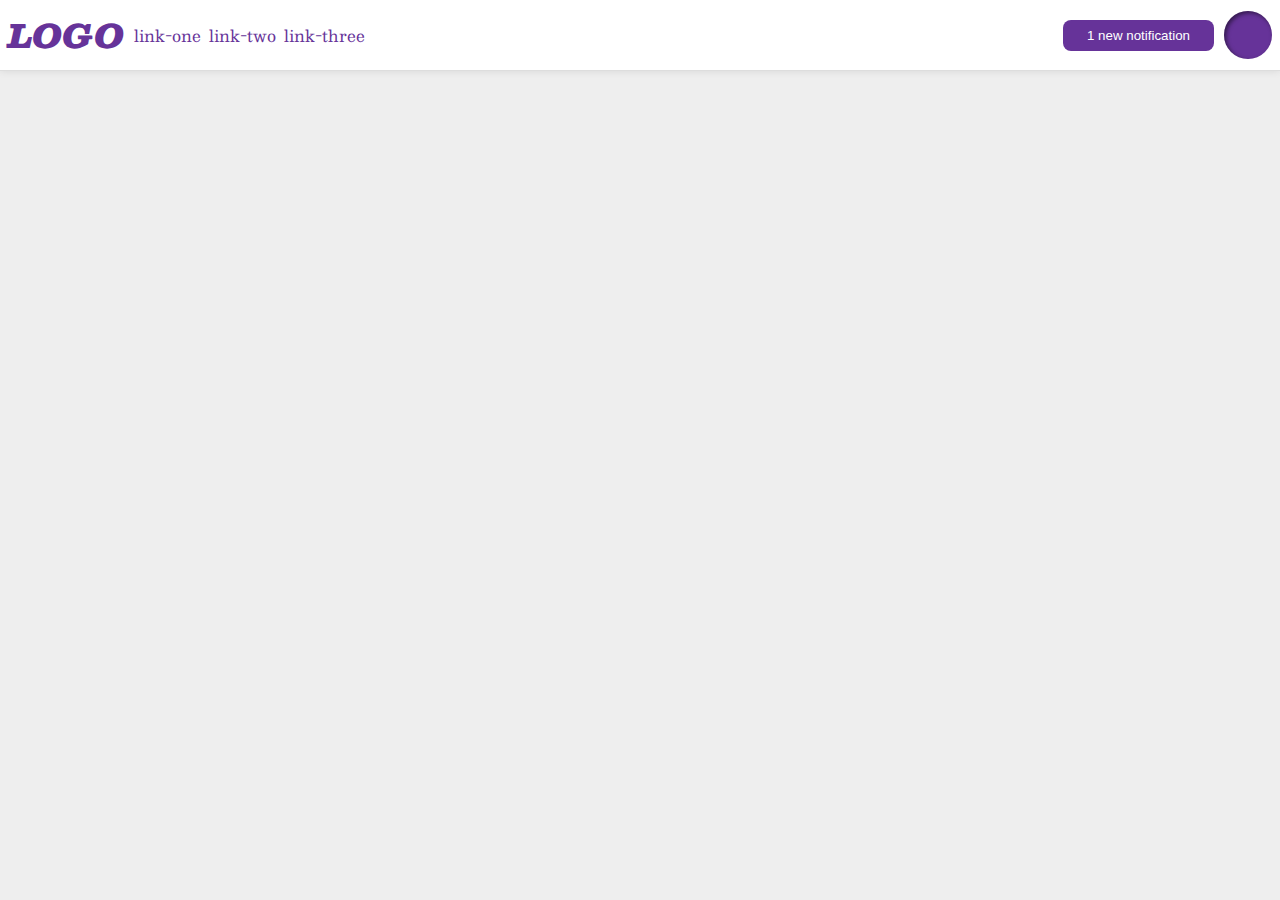
<file: flex/03-flex-header-2/index.html>
<!DOCTYPE html>
<html lang="en">
  <head>
    <meta charset="UTF-8">
    <meta http-equiv="X-UA-Compatible" content="IE=edge">
    <meta name="viewport" content="width=device-width, initial-scale=1.0">
    <title>Flex Header 2</title>
    <link rel="stylesheet" href="style.css">
  </head>
  <body>
    <div class="header">
      <div class="right">
        <div class="logo">
          LOGO
        </div>
        <ul class="links">
          <li><a href="https://google.com">link-one</a></li>
          <li><a href="https://google.com">link-two</a></li>
          <li><a href="https://google.com">link-three</a></li>
        </ul>
      </div>
      <div class="left">
        <button class="notifications">
          1 new notification
        </button>
        <div class="profile-image"></div>
      </div>
      
    </div>
  </body>
</html>
</file>
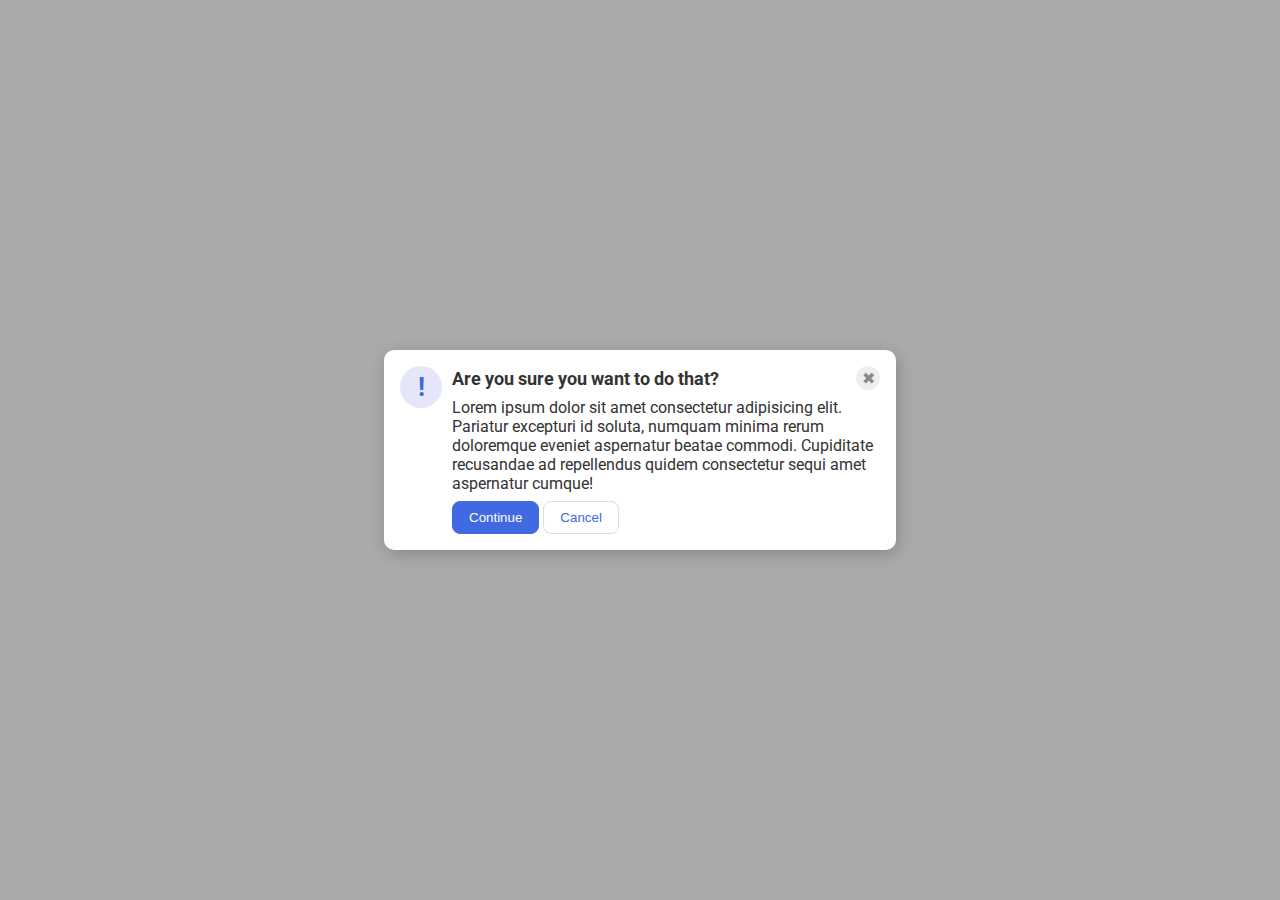
<file: flex/05-flex-modal/index.html>
<!DOCTYPE html>
<html lang="en">
  <head>
    <meta charset="UTF-8">
    <meta http-equiv="X-UA-Compatible" content="IE=edge">
    <meta name="viewport" content="width=device-width, initial-scale=1.0">
    <link rel="stylesheet" href="style.css">
    <title>Modal</title>
  </head>
  <body>
    <div class="modal">
      <div class="icon">!</div>
      <div class="contents">
        <div class="header">Are you sure you want to do that?
          <button class="close-button">✖</button>
        </div>
        <div class="text">Lorem ipsum dolor sit amet consectetur adipisicing elit. Pariatur excepturi id soluta, numquam minima rerum doloremque eveniet aspernatur beatae commodi. Cupiditate recusandae ad repellendus quidem consectetur sequi amet aspernatur cumque!</div>
        <button class="continue">Continue</button>
        <button class="cancel">Cancel</button>
      </divf>
      
      
      
    </div>
  </body>
</html>
</file>
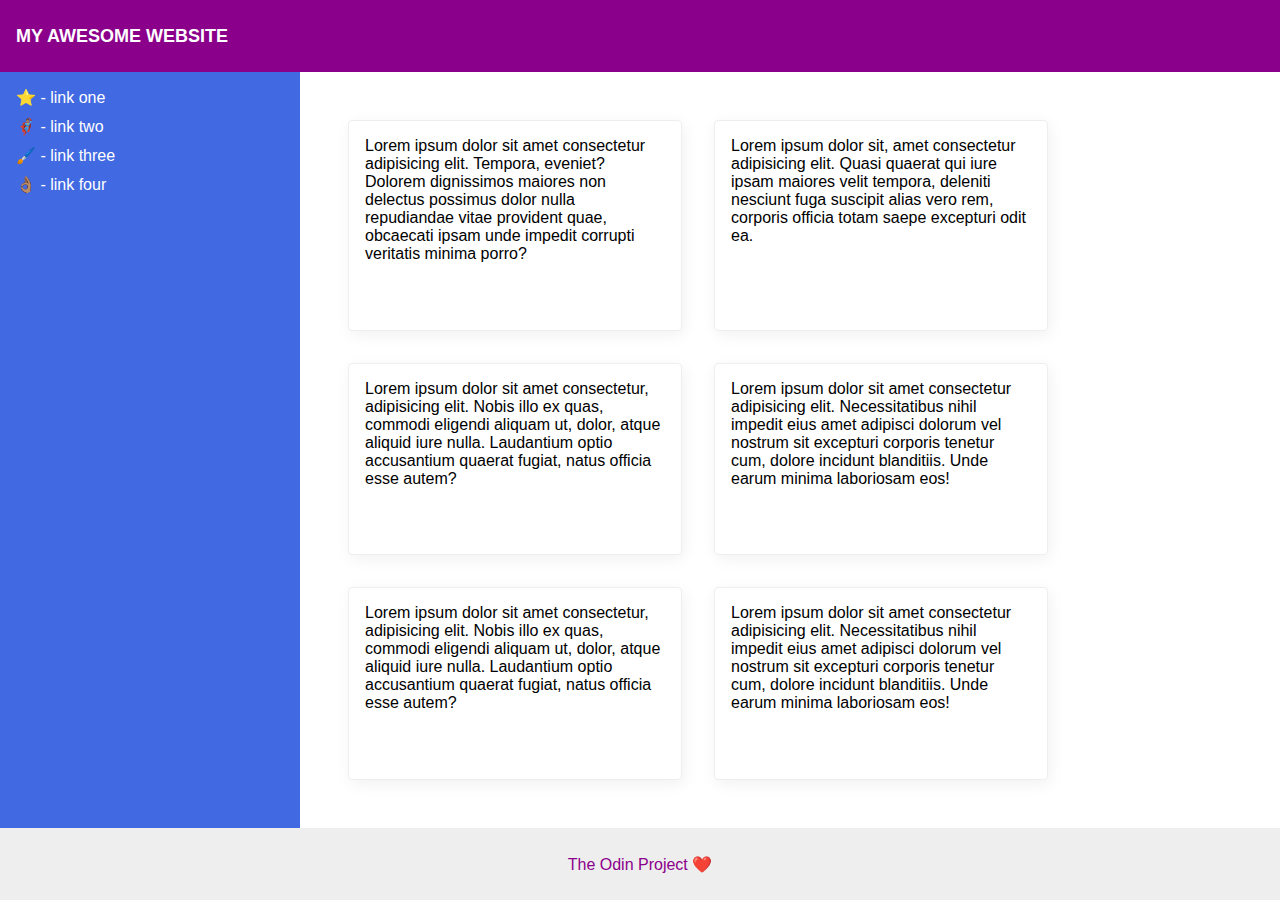
<file: flex/07-flex-layout-2/index.html>
<!DOCTYPE html>
<html lang="en">
  <head>
    <meta charset="UTF-8">
    <meta http-equiv="X-UA-Compatible" content="IE=edge">
    <meta name="viewport" content="width=device-width, initial-scale=1.0">
    <title>The Holy Grail</title>
    <link rel="stylesheet" href="style.css">
  </head>
  <body>
    <div class="header">
      MY AWESOME WEBSITE
    </div>
    
    <div class="contents">
      <div class="sidebar">
        <ul>
          <li><a href="#">⭐ - link one</a></li>
          <li><a href="#">🦸🏽‍♂️ - link two</a></li>
          <li><a href="#">🖌️ - link three</a></li>
          <li><a href="#">👌🏽 - link four</a></li>
        </ul>
      </div>
      <div class="cards">
        <div class="card">Lorem ipsum dolor sit amet consectetur adipisicing elit. Tempora, eveniet? Dolorem dignissimos maiores non delectus possimus dolor nulla repudiandae vitae provident quae, obcaecati ipsam unde impedit corrupti veritatis minima porro?</div>
        <div class="card">Lorem ipsum dolor sit, amet consectetur adipisicing elit. Quasi quaerat qui iure ipsam maiores velit tempora, deleniti nesciunt fuga suscipit alias vero rem, corporis officia totam saepe excepturi odit ea.</div>
        <div class="card">Lorem ipsum dolor sit amet consectetur, adipisicing elit. Nobis illo ex quas, commodi eligendi aliquam ut, dolor, atque aliquid iure nulla. Laudantium optio accusantium quaerat fugiat, natus officia esse autem?</div>
        <div class="card">Lorem ipsum dolor sit amet consectetur adipisicing elit. Necessitatibus nihil impedit eius amet adipisci dolorum vel nostrum sit excepturi corporis tenetur cum, dolore incidunt blanditiis. Unde earum minima laboriosam eos!</div>
        <div class="card">Lorem ipsum dolor sit amet consectetur, adipisicing elit. Nobis illo ex quas, commodi eligendi aliquam ut, dolor, atque aliquid iure nulla. Laudantium optio accusantium quaerat fugiat, natus officia esse autem?</div>
        <div class="card">Lorem ipsum dolor sit amet consectetur adipisicing elit. Necessitatibus nihil impedit eius amet adipisci dolorum vel nostrum sit excepturi corporis tenetur cum, dolore incidunt blanditiis. Unde earum minima laboriosam eos!</div>
      </div>
          </div>
        
    <div class="footer">
      The Odin Project ❤️
    </div>
  </body>
</html>
</file>
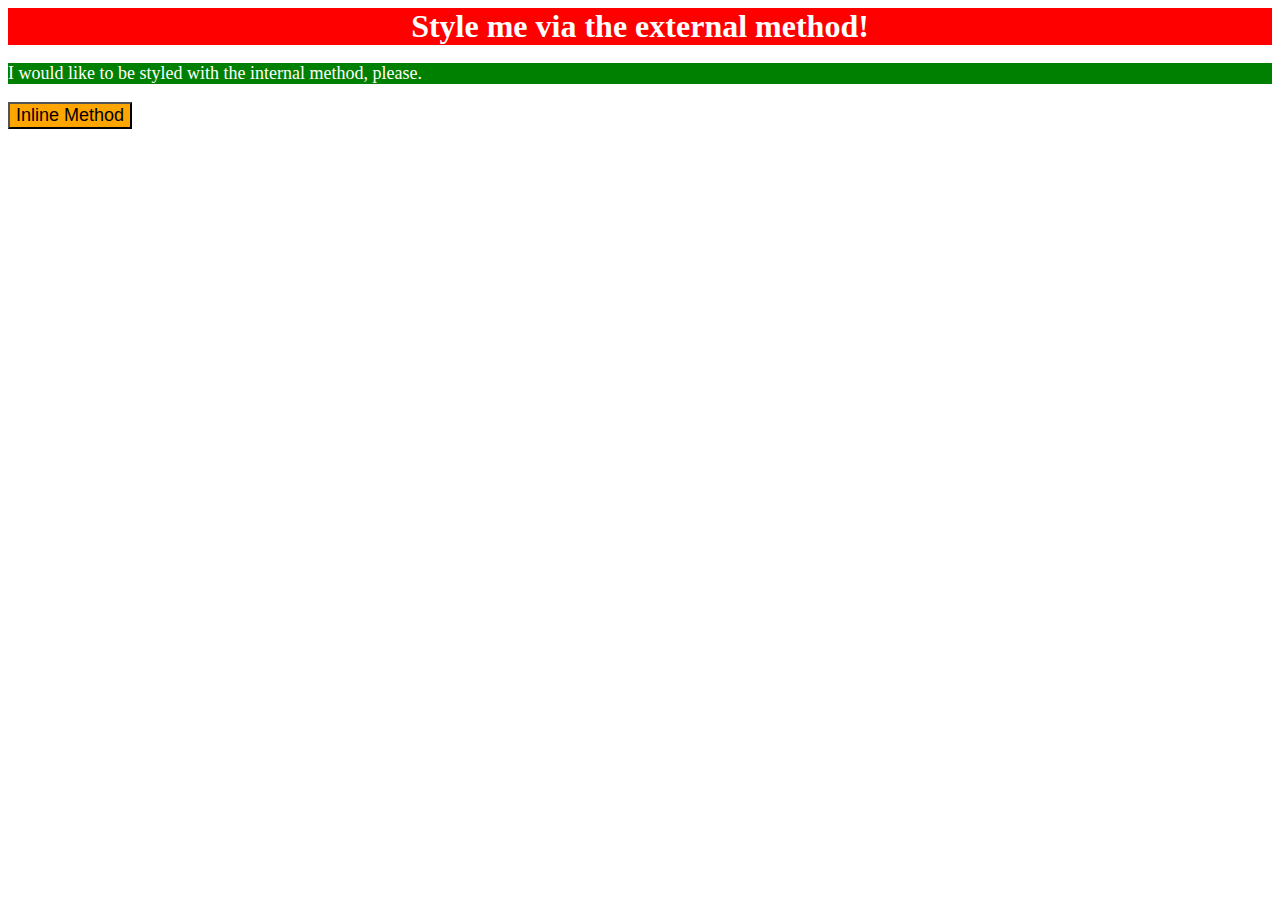
<file: foundations/01-css-methods/index.html>
<!DOCTYPE html>
<html lang="en">
  <head>
    <link rel="stylesheet" href="style.css">
    <meta charset="UTF-8">
    <meta http-equiv="X-UA-Compatible" content="IE=edge">
    <meta name="viewport" content="width=device-width, initial-scale=1.0">
    <title>Methods for Adding CSS</title>
    <style>
      p {
        background-color: green;
        color: white;
        font-size: 18px;
      }
    </style>
  </head>
  <body>
    <div>Style me via the external method!</div>
    <p>I would like to be styled with the internal method, please.</p>
    <button style="background-color: orange; font-size: 18px;">Inline Method</button>
  </body>
</html>
</file>
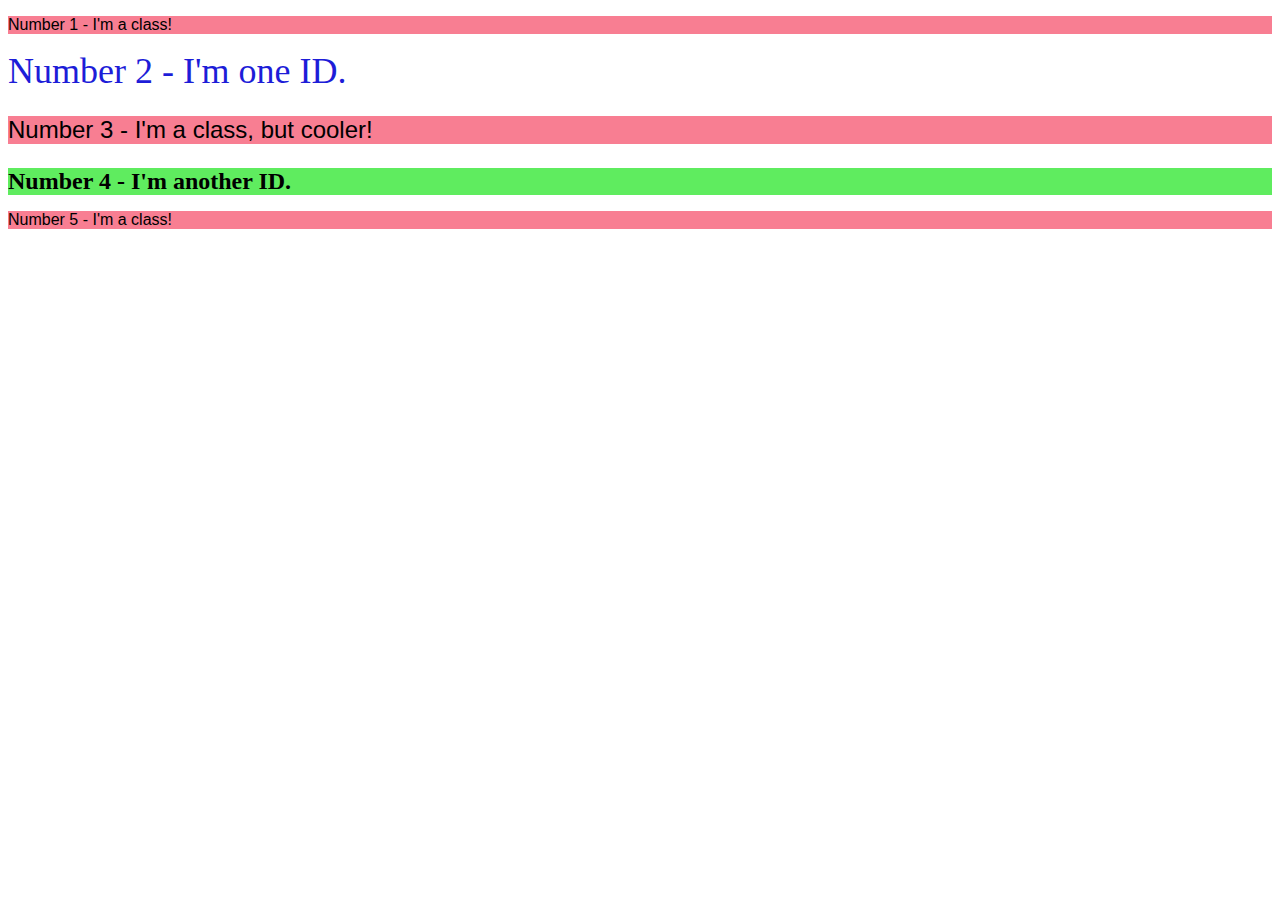
<file: foundations/02-class-id-selectors/index.html>
<!DOCTYPE html>
<html lang="en">
  <head>
    <meta charset="UTF-8">
    <meta http-equiv="X-UA-Compatible" content="IE=edge">
    <meta name="viewport" content="width=device-width, initial-scale=1.0">
    <title>Class and ID Selectors</title>
    <link rel="stylesheet" href="style.css">
  </head>
  <body>
    <p class="odd">Number 1 - I'm a class!</p>
    <div id="second-element">Number 2 - I'm one ID.</div>
    <p class="odd" id="third-element">Number 3 - I'm a class, but cooler!</p>
    <div id="fourth-element">Number 4 - I'm another ID.</div>
    <p class="odd">Number 5 - I'm a class!</p>
  </body>
</html>
</file>
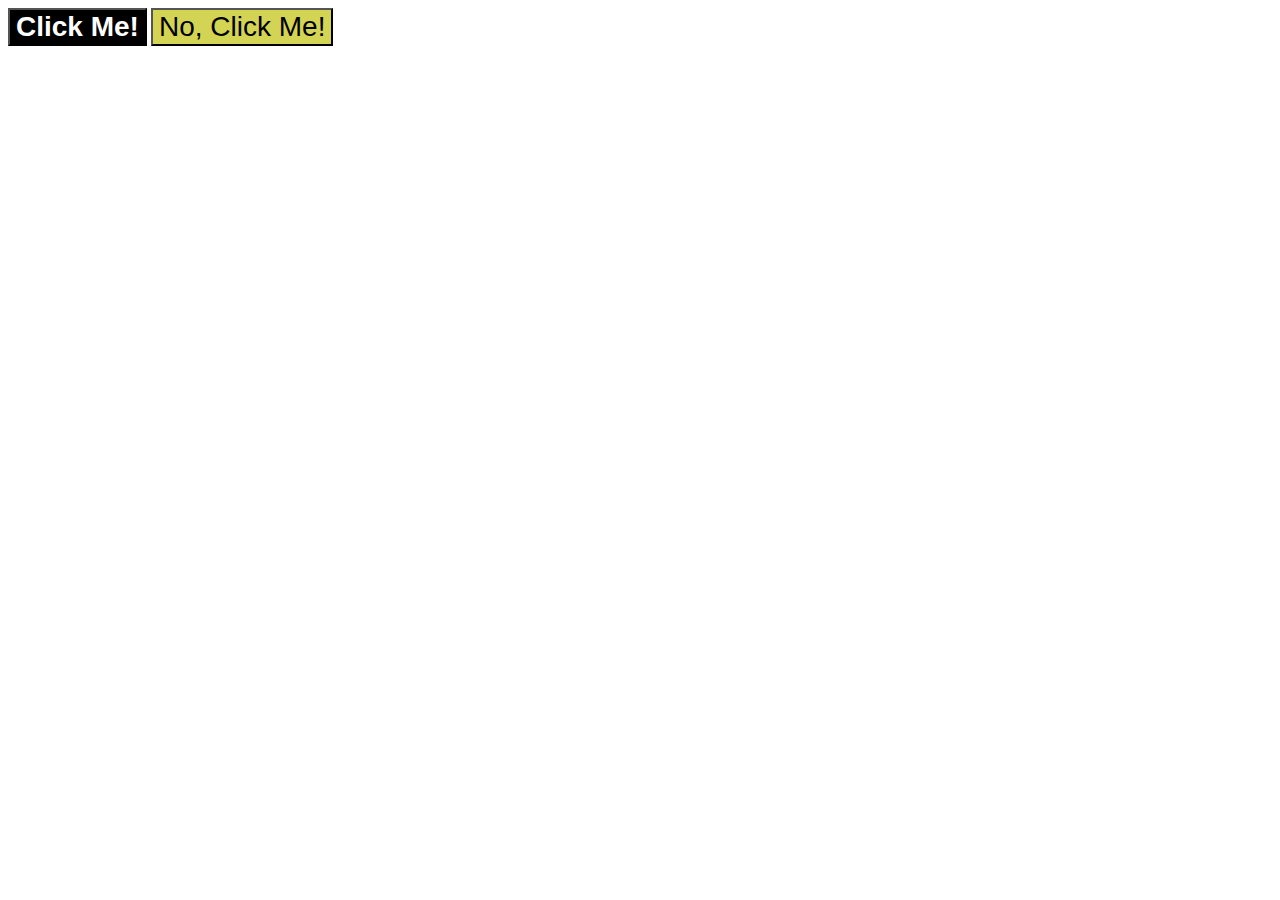
<file: foundations/03-grouping-selectors/index.html>
<!DOCTYPE html>
<html lang="en">
  <head>
    <meta charset="UTF-8">
    <meta http-equiv="X-UA-Compatible" content="IE=edge">
    <meta name="viewport" content="width=device-width, initial-scale=1.0">
    <title>Grouping Selectors</title>
    <link rel="stylesheet" href="style.css">
  </head>
  <body>
    <button class="button first">Click Me!</button>
    <button class="button second">No, Click Me!</button>
  </body>
</html>
</file>
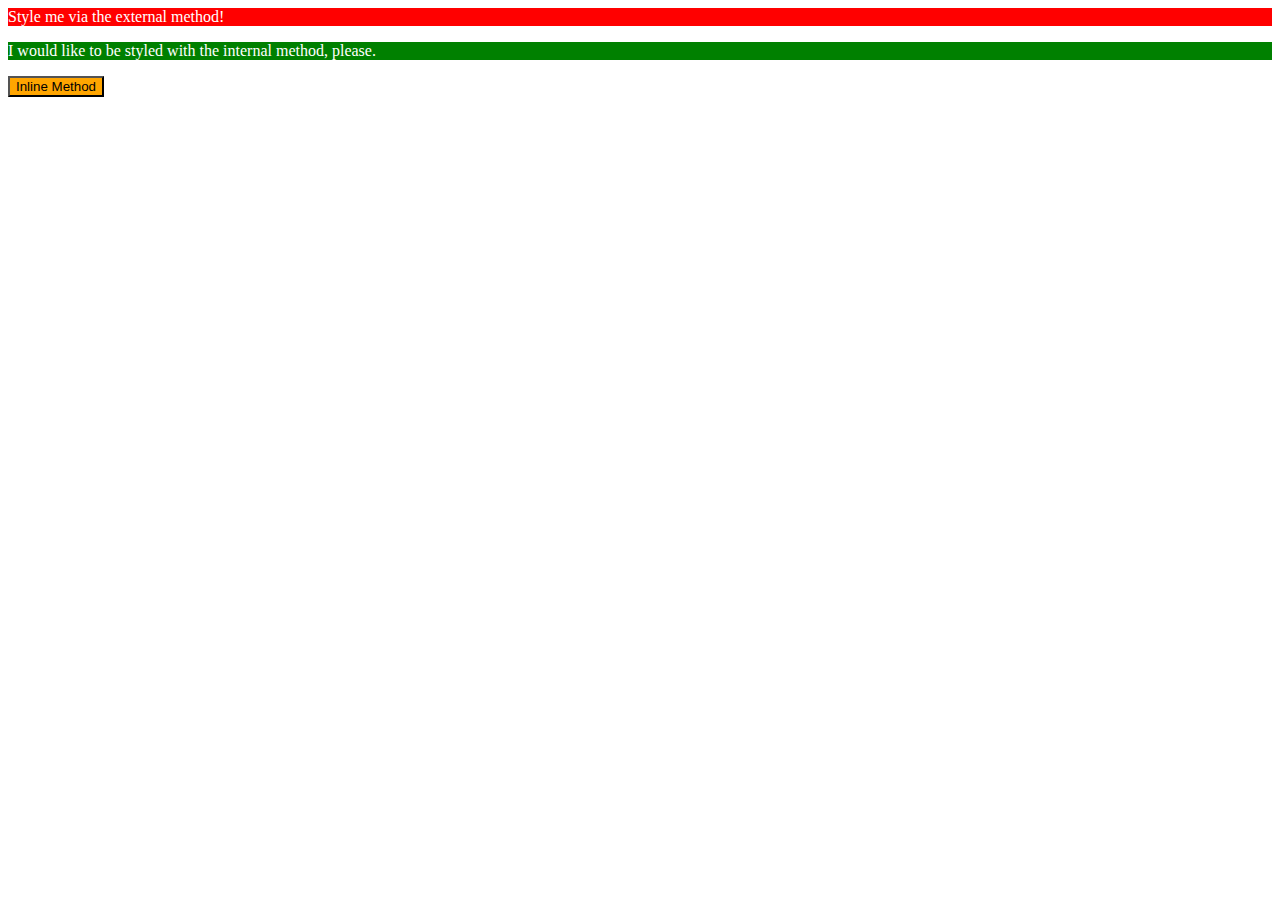
<file: foundations/intro-to-css/01-css-methods/index.html>
<!DOCTYPE html>
<html lang="en">
  <head>
    <meta charset="UTF-8">
    <meta http-equiv="X-UA-Compatible" content="IE=edge">
    <meta name="viewport" content="width=device-width, initial-scale=1.0">
    <title>Methods for Adding CSS</title>
    <link rel="stylesheet" href="styling.css">
    <style>
      p {
        color: white;
        background-color: green;
      }
    </style>
  </head>
  <body>
    <div>Style me via the external method!</div>
    <p>I would like to be styled with the internal method, please.</p>
    <button style="color:black; background-color: orange;">Inline Method</button>
  </body>
</html>
</file>
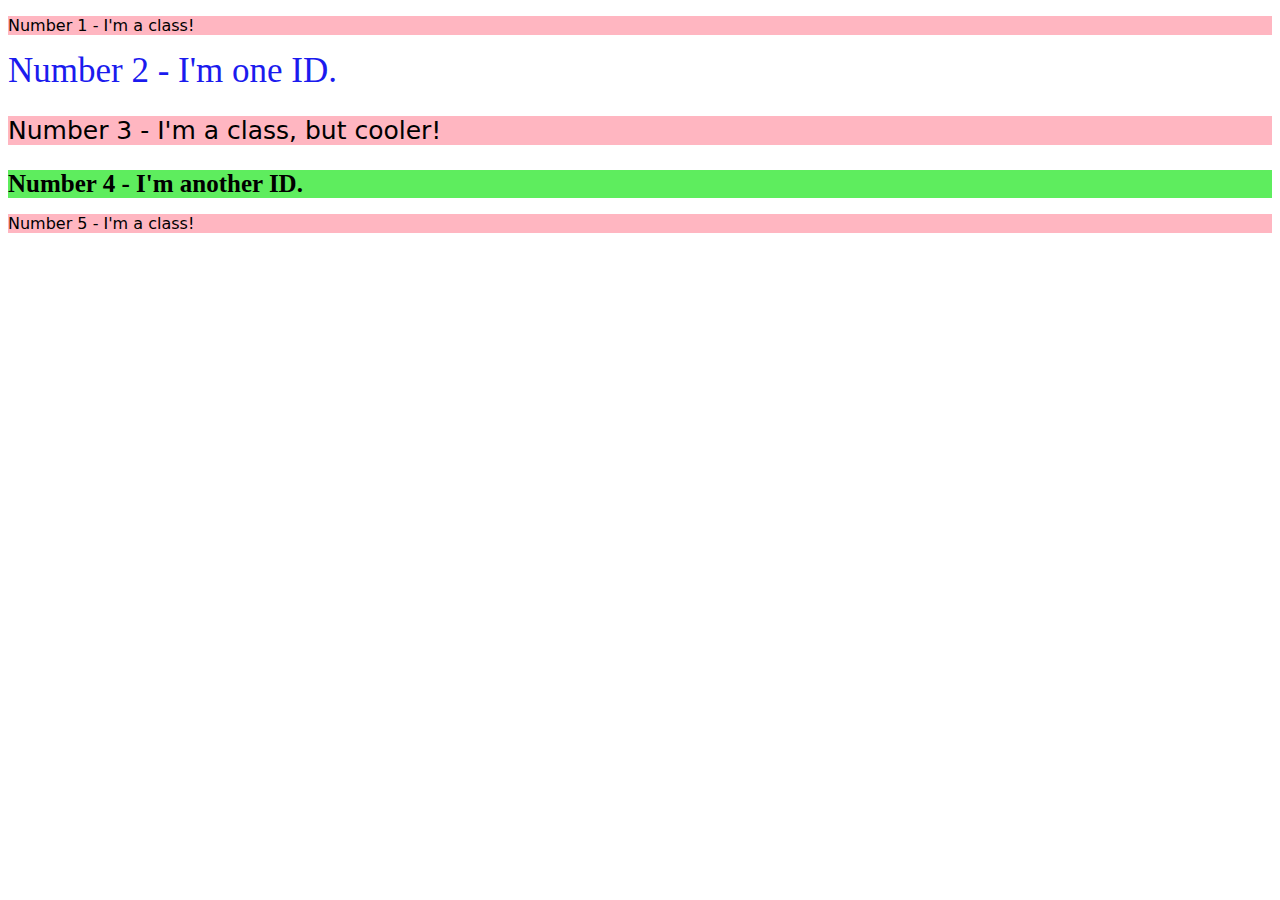
<file: foundations/intro-to-css/02-class-id-selectors/index.html>
<!DOCTYPE html>
<html lang="en">
  <head>
    <meta charset="UTF-8">
    <meta http-equiv="X-UA-Compatible" content="IE=edge">
    <meta name="viewport" content="width=device-width, initial-scale=1.0">
    <title>Class and ID Selectors</title>
    <link rel="stylesheet" href="style.css">
  </head>
  <body>
    <p class="odd">Number 1 - I'm a class!</p>
    <div id="second">Number 2 - I'm one ID.</div>
    <p class="odd third" >Number 3 - I'm a class, but cooler!</p>
    <div id="fourth">Number 4 - I'm another ID.</div>
    <p class="odd">Number 5 - I'm a class!</p>
  </body>
</html>
</file>
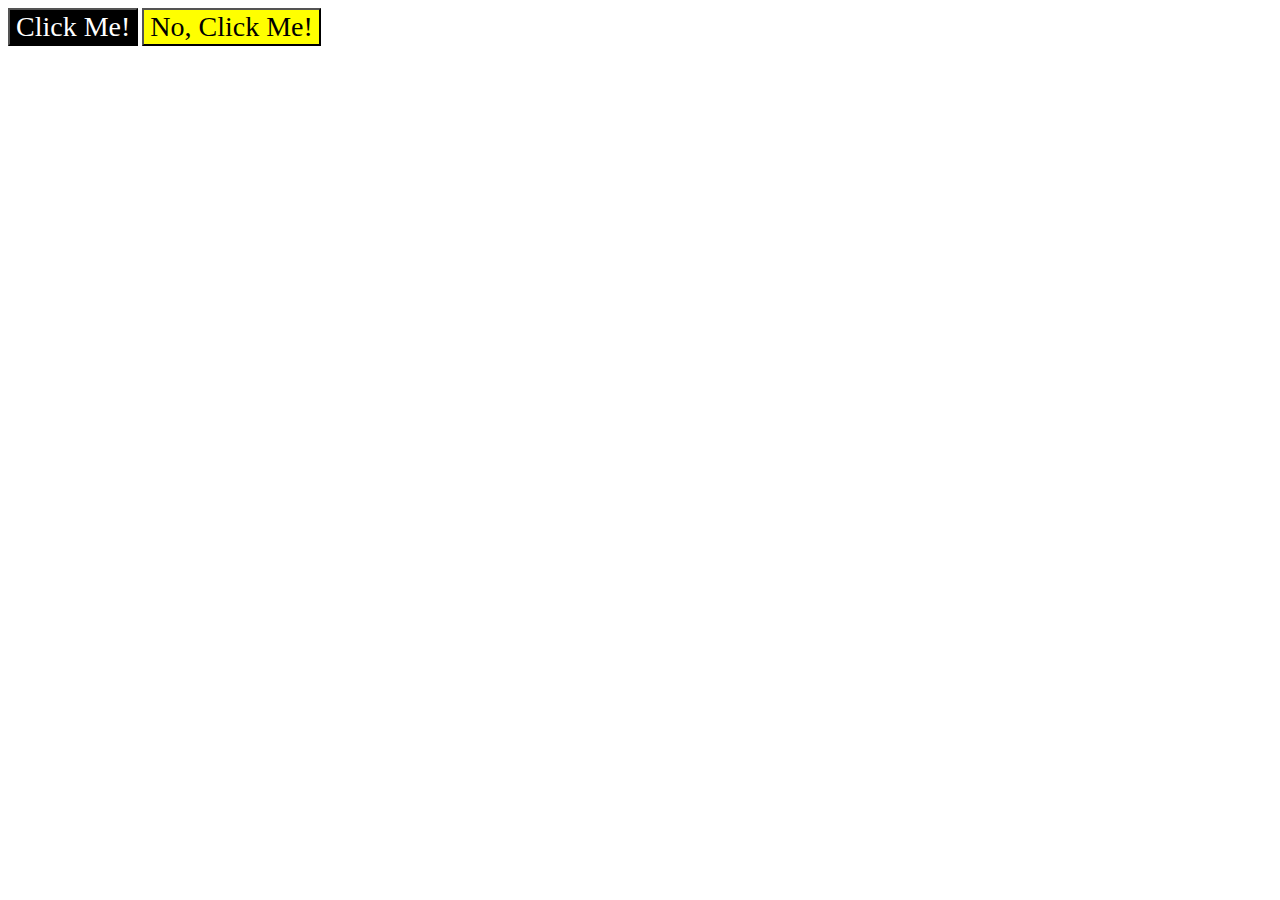
<file: foundations/intro-to-css/03-grouping-selectors/index.html>
<!DOCTYPE html>
<html lang="en">
  <head>
    <meta charset="UTF-8">
    <meta http-equiv="X-UA-Compatible" content="IE=edge">
    <meta name="viewport" content="width=device-width, initial-scale=1.0">
    <title>Grouping Selectors</title>
    <link rel="stylesheet" href="style.css">
  </head>
  <body>
    <button class="firstButton">Click Me!</button>
    <button class="secondButton">No, Click Me!</button>
  </body>
</html>
</file>
<file: flex/03-flex-header-2/style.css>
/* this is some magical font-importing.  
you'll learn about it later. */
@import url('https://fonts.googleapis.com/css2?family=Besley:ital,wght@0,400;1,900&display=swap');

body {
  margin: 0;
  background: #eee;
  font-family: Besley, serif;
}

.header {
  background: white;
  border-bottom: 1px solid #ddd;
  box-shadow: 0 0 8px rgba(0,0,0,.1);
  display: flex;
  justify-content: space-between;
  padding: 8px;
  
}

.right, .left{
  display: flex; 
  align-items: center;
  gap: 10px;
}

.profile-image {
  background: rebeccapurple;
  box-shadow: inset 2px 2px 4px rgba(0,0,0,.5);
  border-radius: 50%;
  width: 48px;
  height: 48px;
}

.logo {
  color: rebeccapurple;
  font-size: 32px;
  font-weight: 900;
  font-style: italic;
}

button {
  border: none;
  border-radius: 8px;
  background: rebeccapurple;
  color: white;
  padding: 8px 24px;
}

a {
  /* this removes the line under our links */
  text-decoration: none;
  color: rebeccapurple;
}

ul {
  list-style-type: none;
  display: flex;
  gap: 8px;
  margin: 0;
  padding: 0;
}
</file>
<file: flex/05-flex-modal/style.css>
@import url('https://fonts.googleapis.com/css2?family=Roboto:wght@400;700&display=swap');

html, body {
  height: 100%;
}

body {
  font-family: Roboto, sans-serif;
  margin: 0;
  background: #aaa;
  color: #333;
  /* I'll give you this one for free lol */
  display: flex;
  align-items: center;
  justify-content: center;
}

.modal {
  background: white;
  width: 480px;
  border-radius: 10px;
  box-shadow: 2px 4px 16px rgba(0,0,0,.2);
  display: flex;
  padding: 16px;
  gap: 10px;
}

.icon {
  color: royalblue;
  font-size: 26px;
  font-weight: 700;
  background: lavender;
  width: 42px;
  height: 42px;
  border-radius: 50%;
  display: flex;
  align-items: center;
  justify-content: center; 
  flex-shrink: 0;
}

.close-button {
  background: #eee;
  border-radius: 50%;
  color: #888;
  font-weight: 400;
  font-size: 16px;
  height: 24px;
  width: 24px;
  display: flex;
  align-items: center;
  justify-content: center;
  border: 1px solid #eee;
  padding: 0;
}

button {
  cursor: pointer;
  padding: 8px 16px;
  border-radius: 8px;
}

button.continue {
  background: royalblue;
  border: 1px solid royalblue;
  color: white;
}

button.cancel {
  background: white;
  border: 1px solid #ddd;
  color: royalblue;
}

.text {
  margin-bottom: 8px;
}

.header {
  display: flex;
  font-weight: 700;
  justify-content: space-between; 
  align-items: center;
  font-size: 18px;
  margin-bottom: 8px;

}
</file>
<file: flex/07-flex-layout-2/style.css>
body {
  font-family: -apple-system, BlinkMacSystemFont, 'Segoe UI', Roboto, Oxygen, Ubuntu, Cantarell, 'Open Sans', 'Helvetica Neue', sans-serif;
  margin: 0;
  min-height: 100vh;
  display: flex;
  flex-direction: column;
}

.header {
  height: 72px;
  background: darkmagenta;
  color: white;
  display: flex;
  align-items: center;
  padding: 0 16px;
  font-size: 18px;
  font-weight: 700;
}

.footer {
  height: 72px;
  background: #eee;
  color: darkmagenta;
  display: flex;
  justify-content: center;
  align-items: center;
}

.sidebar {
  display: flex;
  width: 300px;
  background: royalblue;
  box-sizing: border-box;
  flex-shrink: 0;
  padding: 16px;
  
}

.card {
  border: 1px solid #eee;
  box-shadow: 2px 4px 16px rgba(0,0,0,.06);
  border-radius: 4px;
  padding: 16px;
  width: 300px;
}

.contents {
  display: flex;
  flex: 1;
}

ul { 
  list-style: none;
  margin: 0;
  padding: 0;
}

li {
  margin-bottom: 10px;
}

.cards {
  display: flex;
  flex-wrap: wrap;
  padding: 48px;
  gap: 32px;
}

a {
  text-decoration: none;
  color: white;
}
</file>
<file: foundations/01-css-methods/style.css>
div {
    color: white;
    background-color: red;
    font-size: 32px;
    text-align: center;
    font-weight: 700;
}
</file>
<file: foundations/02-class-id-selectors/style.css>
.odd {
    background-color: rgb(248, 126, 146);
    font-family: Verdana, DejaVu-Sans, sans-serif;
}

#second-element{
    color: rgb(29, 29, 216);
    font-size: 36px;
}

.odd#third-element{
    font-size: 24px;
}

#fourth-element{
    background-color: hsl(120, 79%, 65%);
    font-size: 24px;
    font-weight: 700;
}
</file>
<file: foundations/03-grouping-selectors/style.css>
.button {
    font-size: 28px;
    font-family: Helvetica, 'Times New Roman', sans-serif;
}

.first {
    background-color: black;
    color: white;
    font-weight: 700;
}

.second {
    background-color: hsl(60, 60%, 58%);
}
</file>
<file: foundations/intro-to-css/01-css-methods/styling.css>
div {
    color: white;
    background-color: red;
}
</file>
<file: foundations/intro-to-css/02-class-id-selectors/style.css>
/* Add CSS Styling */

.odd {
    font-family: "Verdana", "DejaVu Sans", sans-serif;
    background-color: lightpink;
}

#fourth, .odd.third {
    font-size: 25px;
}

#fourth {
    font-weight: bold;
    background-color: rgb(94, 237, 94);
}

#second {
    color: hsl(240, 86%, 52%);
    font-size: 35px;
}
</file>
<file: foundations/intro-to-css/03-grouping-selectors/style.css>
button {
    font-size: 28px;
    font-family: "Helvitca", "Times New Roman", sans-serif;
}

.firstButton {
    background-color: black;
    color: white;
}

.secondButton {
    background-color: yellow;

}
</file>
